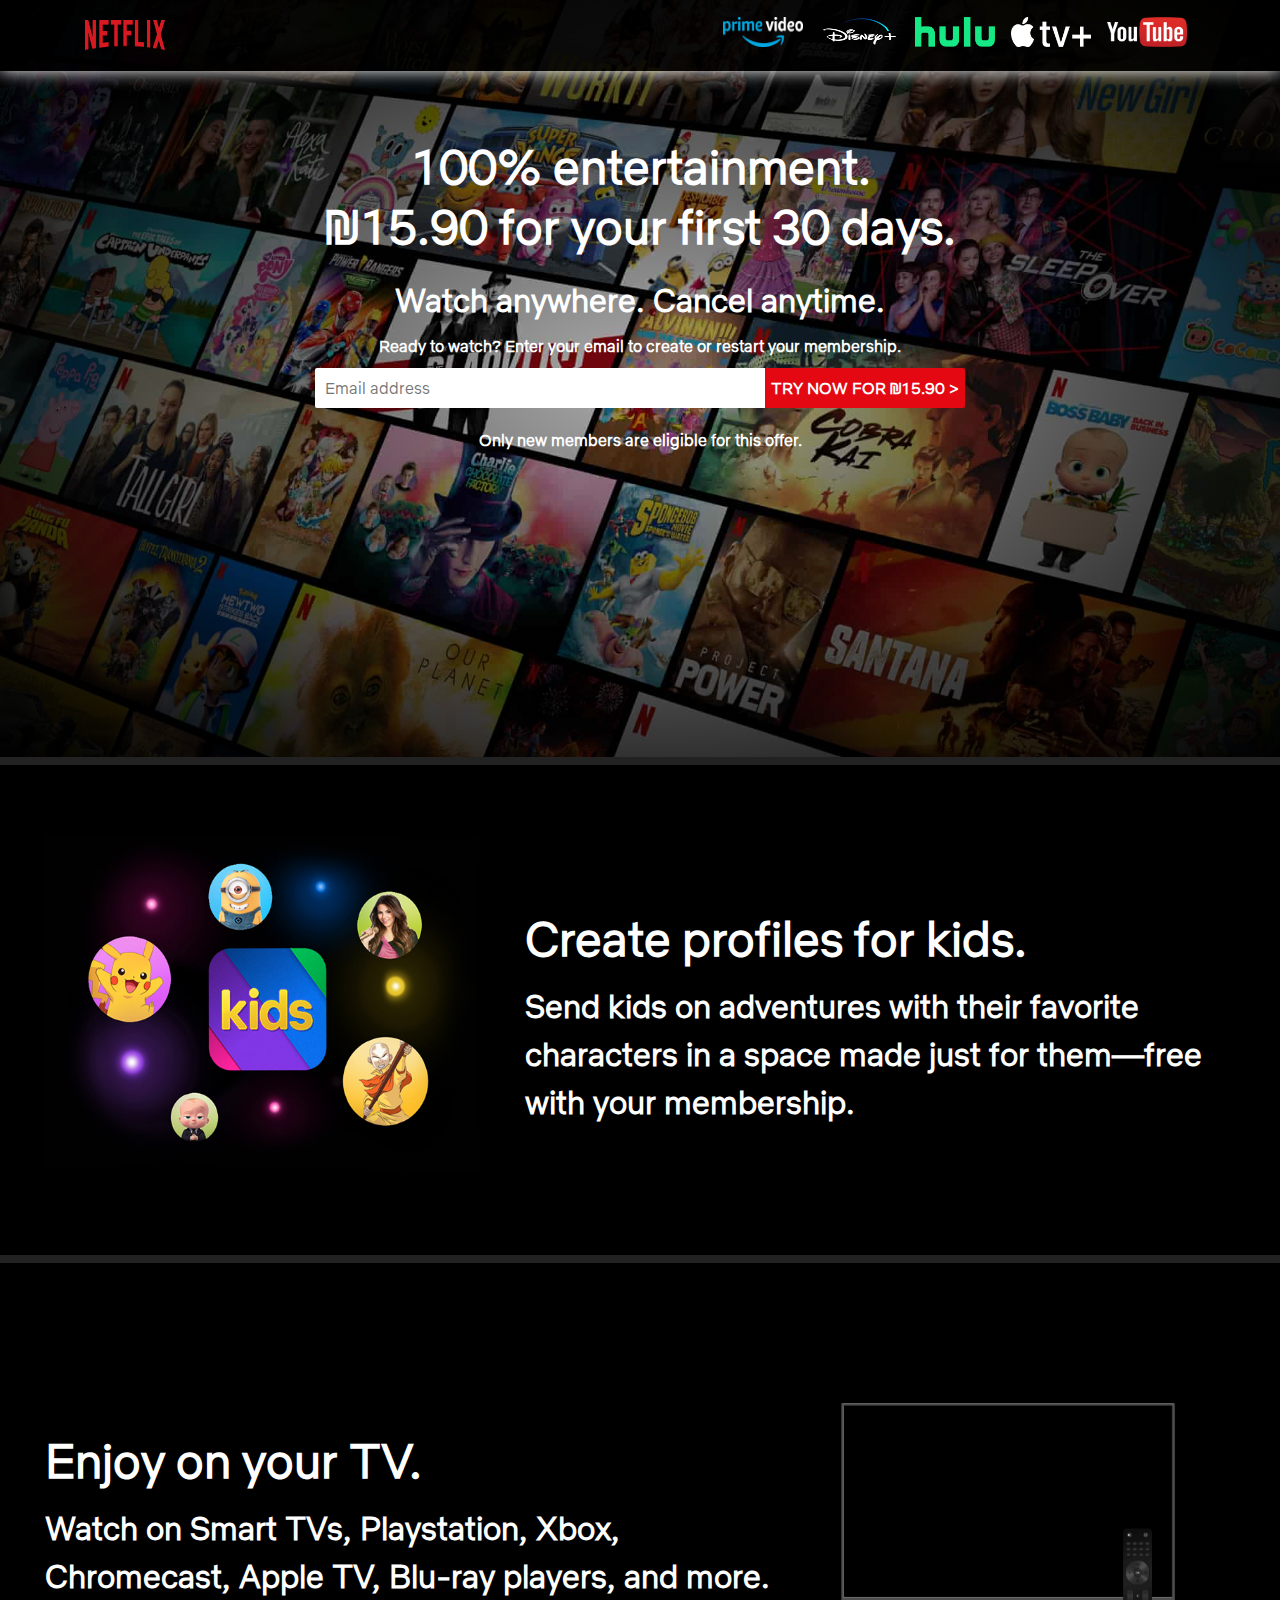
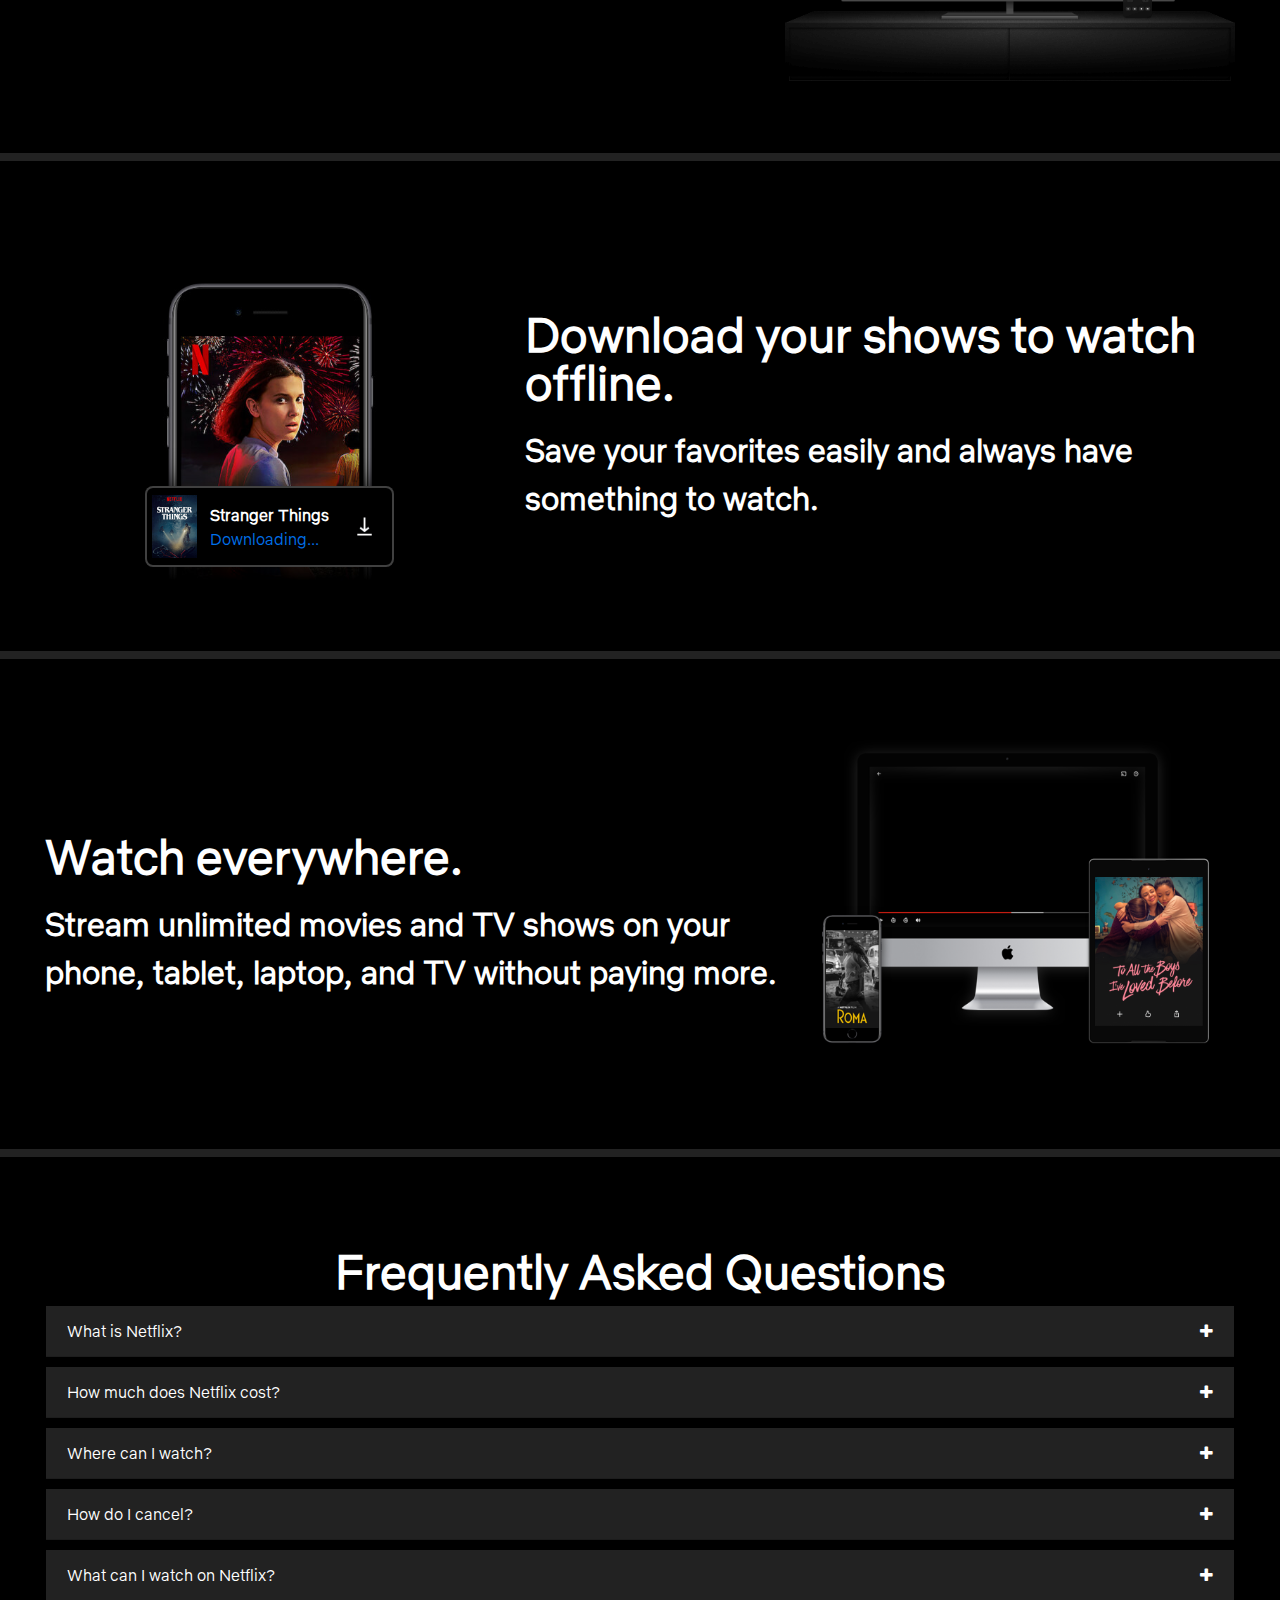
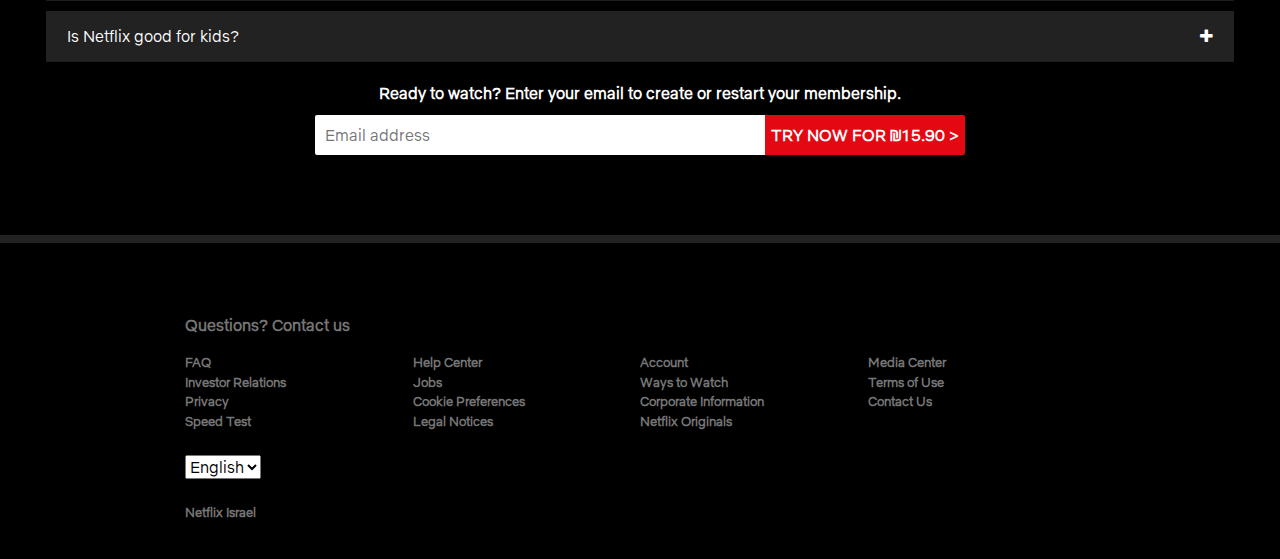
<file: index.html>
<!DOCTYPE html>
<html lang="en">

<head>
    <meta charset="UTF-8">
    <meta name="viewport" content="width=device-width, initial-scale=1.0">
    <link rel="stylesheet" href="./css/bootstrap/bootstrap.min.css">
    <link rel="stylesheet" href="https://cdnjs.cloudflare.com/ajax/libs/font-awesome/4.7.0/css/font-awesome.min.css">
    <link rel="stylesheet" href="./css/styles.css">
    <title>FakeFlix</title>
</head>

<body>
    <div class="page wrapper">
        <img class="landing-img" src="./img/IL-en-20200831-popsignuptwoweeks-perspective_alpha_website_small.jpg"
            alt="" />
        <nav id="main-nav" class="navbar navbar-cust navbar-expand-md navbar-dark fixed-top" role="navigation"
            aria-label="primary">
            <div class="container">
                <h1 class="d-inline align-middle">
                    <a class="navbar-brand" href="./index.html">
                        <img src="./img/1200px-Netflix_2015_logo.svg.png" width="80" height="30"
                            class="d-inline-block align-top" alt="" loading="lazy">
                    </a>
                </h1>
                <button class="navbar-toggler" data-toggle="collapse" data-target="#navbarCollapse">
                    <span class="navbar-toggler-icon"></span>
                </button>
                <div id="navbarCollapse" class="collapse navbar-collapse navbar-collapse-cust">
                    <ul class="navbar-nav ml-auto">
                        <li class="nav-item">
                            <a href="https://www.primevideo.com/region/eu" class="nav-link" target="blank"
                                title="amazon">
                                <img src="./img/800px-Amazon_Prime_Video_logo.svg.png" width="80" height="30">
                            </a>
                        </li>
                        <li class="nav-item">
                            <a href="https://preview.disneyplus.com/il" class="nav-link" target="blank" title="disney">
                                <img src="./img/1024px-Disney+_logo.svg.png" width="80" height="30">
                            </a>
                        </li>
                        <li class="nav-item">
                            <a href="https://www.hulu.com/welcome?orig_referrer=https%3A%2F%2Fwww.google.com%2F"
                                class="nav-link" target="blank" title="hulu">
                                <img src="./img/1200px-Hulu_Logo.svg.png" width="80" height="30">
                            </a>
                        </li>
                        <li class="nav-item">
                            <a href="https://www.apple.com/il/apple-tv-plus/" class="nav-link" target="blank"
                                title="appletv">
                                <img src="./img/apple-tv-plus.png" width="80" height="30">
                            </a>
                        </li>
                        <li class="nav-item">
                            <a href="https://www.youtube.com/" class="nav-link" target="blank" title="youtube">
                                <img src="./img/242-2420000_youtube-logo-full.png" width="80" height="30">
                            </a>
                        </li>
                    </ul>
                </div>
            </div>
        </nav>
        <div class="stripe landing flex column v-centered">
            <div class="heading-cust banner">100% entertainment.</div>
            <div class="heading-cust2">₪15.90 for your first 30 days.</div>
            <div class="subheading">
                Watch anywhere. Cancel anytime.
            </div>
            <div class="txt">
                Ready to watch? Enter your email to create or restart your membership.
            </div>
            <div class="form flex">
                <input class="email" type="email" placeholder="Email address">
                <div class="button try flex v-centered h-centered">
                    <div class="btn-txt">TRY NOW FOR ₪15.90 ></div>
                </div>
            </div>
            <div class="txt disclaimer">
                Only new members are eligible for this offer.
            </div>
        </div>
        <div class="stripe kids flex v-centered">
            <div class="image">
                <img class="frame" src="./img/kids.jpg">
            </div>
            <div class="txt flex column">
                <div class="heading-cust">Create profiles for kids.</div>
                <div class="subheading">Send kids on adventures with their favorite characters in a space made just for
                    them—free with your membership.</div>
            </div>
        </div>
    </div>
    <div class="stripe enjoy flex rev v-centered">
        <div class="image">
            <img class="frame" class="frame" src="./img/tv.png">
            <video class="animation" autoplay="" playsinline="" muted="" loop="">
                <source src="https://assets.nflxext.com/ffe/siteui/acquisition/ourStory/fuji/desktop/video-tv-0819.m4v"
                    type="video/mp4"></video>
        </div>
        <div class="txt flex column">
            <div class="heading-cust">Enjoy on your TV.</div>
            <div class="subheading">Watch on Smart TVs, Playstation, Xbox, Chromecast, Apple TV, Blu-ray players, and
                more.</div>
        </div>
    </div>
    <div class="stripe download flex v-centered">
        <div class="image">
            <img class="frame" src="./img/mobile-0819.jpg">
            <div class="modal-cust flex spread">
                <img class="modal-img" src="./img/boxshot.png">
                <div class="modal-txt">
                    <div class="modal-txt-heading">Stranger Things</div>
                    <div class="modal-txt-subheading">Downloading...</div>
                </div>
                <img class="modal-progress" src="./img/download-icon.gif">
            </div>
        </div>
        <div class="txt flex column">
            <div class="heading-cust">Download your shows to watch offline.</div>
            <div class="subheading">Save your favorites easily and always have something to watch.</div>
        </div>
    </div>
    <div class="stripe everywhere flex rev v-centered">
        <div class="image">
            <img class="frame" src="./img/everywhere.png">
            <video class="animation" autoplay="" playsinline="" muted="" loop="">
                <source src="https://assets.nflxext.com/ffe/siteui/acquisition/ourStory/fuji/desktop/video-devices.m4v"
                    type="video/mp4"></video>

        </div>
        <div class="txt flex column">
            <div class="heading-cust">Watch everywhere.</div>
            <div class="subheading">Stream unlimited movies and TV shows on your phone, tablet, laptop, and TV without
                paying more.</div>
        </div>
    </div>
    <div class="stripe faq">
        <div class="txt flex column v-centered">
            <div class="heading-cust">Frequently Asked Questions</div>
            <div class="faq-list">
                <div id="accordion">
                    <div class="card card-cust">
                        <div class="card-header card-header-cust" id="headingOne">
                            <h5 class="mb-0">
                                <button class="btn btn-cust btn-link btn-link-cust flex spread v-centered collapsed"
                                    data-toggle="collapse" data-target="#collapseOne" aria-expanded="true"
                                    aria-controls="collapseOne">
                                    What is Netflix?
                                    <i class="fa" aria-hidden="true"></i>
                                </button>
                            </h5>
                        </div>

                        <div id="collapseOne" class="collapse" aria-labelledby="headingOne" data-parent="#accordion">
                            <div class="card-body card-body-cust">
                                Netflix is a streaming service that offers a wide variety of award-winning TV shows,
                                movies,
                                anime,
                                documentaries, and more on thousands of internet-connected devices.
                                <br>
                                <br>
                                You can watch as much as you want, whenever you want without a single commercial – all
                                for
                                one low
                                monthly price. There's always something new to discover and new TV shows and movies are
                                added every
                                week!
                            </div>
                        </div>
                    </div>
                    <div class="card card-cust">
                        <div class="card-header card-header-cust" id="headingTwo">
                            <h5 class="mb-0">
                                <button class="btn btn-cust btn-link btn-link-cust flex spread v-centered collapsed"
                                    data-toggle="collapse" data-target="#collapseTwo" aria-expanded="false"
                                    aria-controls="collapseTwo">
                                    How much does Netflix cost?
                                    <i class="fa" aria-hidden="true"></i>
                                </button>
                            </h5>
                        </div>
                        <div id="collapseTwo" class="collapse" aria-labelledby="headingTwo" data-parent="#accordion">
                            <div class="card-body card-body-cust">
                                Watch Netflix on your smartphone, tablet, Smart TV, laptop, or streaming device, all for
                                one
                                fixed
                                monthly fee. Plans range from ₪32.90 to ₪60.90 a month. No extra costs, no contracts.
                            </div>
                        </div>
                    </div>
                    <div class="card card-cust">
                        <div class="card-header card-header-cust" id="headingThree">
                            <h5 class="mb-0">
                                <button class="btn btn-cust btn-link btn-link-cust flex spread v-centered collapsed"
                                    data-toggle="collapse" data-target="#collapseThree" aria-expanded="false"
                                    aria-controls="collapseThree">
                                    Where can I watch?
                                    <i class="fa" aria-hidden="true"></i>
                                </button>
                            </h5>
                        </div>
                        <div id="collapseThree" class="collapse" aria-labelledby="headingThree"
                            data-parent="#accordion">
                            <div class="card-body card-body-cust">
                                Watch anywhere, anytime, on an unlimited number of devices. Sign in with your Netflix
                                account to
                                watch instantly on the web at netflix.com from your personal computer or on any
                                internet-connected
                                device that offers the Netflix app, including smart TVs, smartphones, tablets, streaming
                                media
                                players and game consoles.
                                <br>
                                <br>
                                You can also download your favorite shows with the iOS, Android, or Windows 10 app. Use
                                downloads to
                                watch while you're on the go and without an internet connection. Take Netflix with you
                                anywhere.
                            </div>
                        </div>
                    </div>
                    <div class="card card-cust">
                        <div class="card-header card-header-cust" id="headingFour">
                            <h5 class="mb-0">
                                <button class="btn btn-cust btn-link btn-link-cust flex spread v-centered collapsed"
                                    data-toggle="collapse" data-target="#collapseFour" aria-expanded="false"
                                    aria-controls="collapseFour">
                                    How do I cancel?
                                    <i class="fa" aria-hidden="true"></i>
                                </button>
                            </h5>
                        </div>
                        <div id="collapseFour" class="collapse" aria-labelledby="headingFour" data-parent="#accordion">
                            <div class="card-body card-body-cust">
                                Netflix is flexible. There are no pesky contracts and no commitments. You can easily
                                cancel your account online in two clicks. There are no cancellation fees – start or stop
                                your account anytime.
                            </div>
                        </div>
                    </div>
                    <div class="card card-cust">
                        <div class="card-header card-header-cust" id="headingFive">
                            <h5 class="mb-0">
                                <button class="btn btn-cust btn-link btn-link-cust flex spread v-centered collapsed"
                                    data-toggle="collapse" data-target="#collapseFive" aria-expanded="false"
                                    aria-controls="collapseFive">
                                    What can I watch on Netflix?
                                    <i class="fa" aria-hidden="true"></i>
                                </button>
                            </h5>
                        </div>
                        <div id="collapseFive" class="collapse" aria-labelledby="headingFive" data-parent="#accordion">
                            <div class="card-body card-body-cust">
                                Netflix has an extensive library of feature films, documentaries, TV shows, anime,
                                award-winning Netflix originals, and more. Watch as much as you want, anytime you want.
                            </div>
                        </div>
                    </div>
                    <div class="card card-cust">
                        <div class="card-header card-header-cust" id="headingSix">
                            <h5 class="mb-0">
                                <button class="btn btn-cust btn-link btn-link-cust flex spread v-centered collapsed"
                                    data-toggle="collapse" data-target="#collapseSix" aria-expanded="false"
                                    aria-controls="collapseSix">
                                    Is Netflix good for kids?
                                    <i class="fa" aria-hidden="true"></i>
                                </button>
                            </h5>
                        </div>
                        <div id="collapseSix" class="collapse" aria-labelledby="headingSix" data-parent="#accordion">
                            <div class="card-body card-body-cust">
                                The Netflix Kids experience is included in your membership to give parents control while
                                kids enjoy family-friendly TV shows and movies in their own space.
                                <br>
                                <br>
                                Kids profiles come with PIN-protected parental controls that let you restrict the
                                maturity rating of content kids can watch and block specific titles you don’t want kids
                                to see.
                            </div>
                        </div>
                    </div>
                </div>
            </div>
            <div class="txt">
                Ready to watch? Enter your email to create or restart your membership.
            </div>
            <div class="form flex">
                <input class="email" type="email" placeholder="Email address">
                <div class="button try flex v-centered h-centered">
                    <div class="btn-txt">TRY NOW FOR ₪15.90 ></div>
                </div>
            </div>
        </div>
    </div>

    <footer>
        <div class="our-story-card card-contents footer-card our-story-card-no-border">
            <div class="site-footer-wrapper h-centered dark">
                <div class="footer-divider"></div>
                <div class="site-footer flex column start">
                    <p class="footer-top">
                        <a class="footer-top-a" href="https://help.netflix.com/contactus">Questions? Contact us</a>
                    </p>
                    <ul class="footer-links flex wrap structural">
                        <li class="footer-link-item">
                            <a class="footer-link" href="https://help.netflix.com/support/412">
                                <span>FAQ</span>
                            </a>
                        </li>
                        <li class="footer-link-item">
                            <a class="footer-link" href="https://help.netflix.com">
                                <span>Help Center</span>
                            </a>
                        </li>
                        <li class="footer-link-item">
                            <a class="footer-link" href="/youraccount">
                                <span>Account</span>
                            </a>
                        </li>
                        <li class="footer-link-item">
                            <a class="footer-link" href="https://media.netflix.com/">
                                <span>Media Center</span>
                            </a>
                        </li>
                        <li class="footer-link-item">
                            <a class="footer-link" href="http://ir.netflix.com/">
                                <span>Investor Relations</span>
                            </a>
                        </li>
                        <li class="footer-link-item">
                            <a class="footer-link" href="https://jobs.netflix.com/jobs">
                                <span>Jobs</span>
                            </a>
                        </li>
                        <li class="footer-link-item">
                            <a class="footer-link" href="/watch">
                                <span>Ways to Watch</span>
                            </a>
                        </li>
                        <li class="footer-link-item">
                            <a class="footer-link" href="https://help.netflix.com/legal/termsofuse">
                                <span>Terms of Use</span>
                            </a>
                        </li>
                        <li class="footer-link-item">
                            <a class="footer-link" href="https://help.netflix.com/legal/privacy">
                                <span>Privacy</span>
                            </a>
                        </li>
                        <li class="footer-link-item">
                            <a class="footer-link" href="https://help.netflix.com/legal/privacy#cookies">
                                <span>Cookie Preferences</span>
                            </a>
                        </li>
                        <li class="footer-link-item">
                            <a class="footer-link" href="https://help.netflix.com/en/node/2101">
                                <span>Corporate Information</span>
                            </a>
                        </li>
                        <li class="footer-link-item">
                            <a class="footer-link" href="https://help.netflix.com/contactus">
                                <span>Contact Us</span>
                            </a>
                        </li>
                        <li class="footer-link-item">
                            <a class="footer-link" href="https://fast.com">
                                <span>Speed Test</span>
                            </a>
                        </li>
                        <li class="footer-link-item">
                            <a class="footer-link" href="https://help.netflix.com/legal/notices">
                                <span>Legal Notices</span>
                            </a>
                        </li>
                        <li class="footer-link-item originals-link">
                            <a class="footer-link" href="https://www.netflix.com/il-en/browse/genre/839338"">
                                <span>Netflix Originals</span>
                            </a>
                        </li>
                    </ul>
                    <div class=" lang-selection-container" id="lang-switcher">
                                <div class="ui-select-wrapper">
                                    <label class="ui-label no-display" for="undefined-select">
                                        <span class="ui-label-text">
                                            <!-- <span class=removeme>CLICK AREA FOR THE BELOW</span> -->
                                        </span>
                                    </label>
                                    <div class="select-arrow medium prefix globe">
                                        <select class="ui-select medium" id="undefined-select" tabindex="0">
                                            <option value="he" data-language="he" data-country="IL">
                                                עברית
                                            </option>
                                            <option value="en" data-language="en" data-country="IL" selected="">
                                                English
                                            </option>
                                        </select>
                                    </div>
                                </div>
                </div>
                <p class="footer-country">Netflix Israel</p>
            </div>
        </div>
        <div class="center-pixel" style="position:absolute"></div>
        </div>
    </footer>
    
    <script src="https://code.jquery.com/jquery-3.5.1.slim.min.js"
        integrity="sha384-DfXdz2htPH0lsSSs5nCTpuj/zy4C+OGpamoFVy38MVBnE+IbbVYUew+OrCXaRkfj"
        crossorigin="anonymous"></script>
    <script src="https://cdn.jsdelivr.net/npm/popper.js@1.16.1/dist/umd/popper.min.js"
        integrity="sha384-9/reFTGAW83EW2RDu2S0VKaIzap3H66lZH81PoYlFhbGU+6BZp6G7niu735Sk7lN"
        crossorigin="anonymous"></script>
    <script src="./js/bootstrap.min.js"></script>
    <script src="./js/hidenavbar.js"></script>
    <script src="./js/navigate.js"></script>
</body>


</html>
</file>
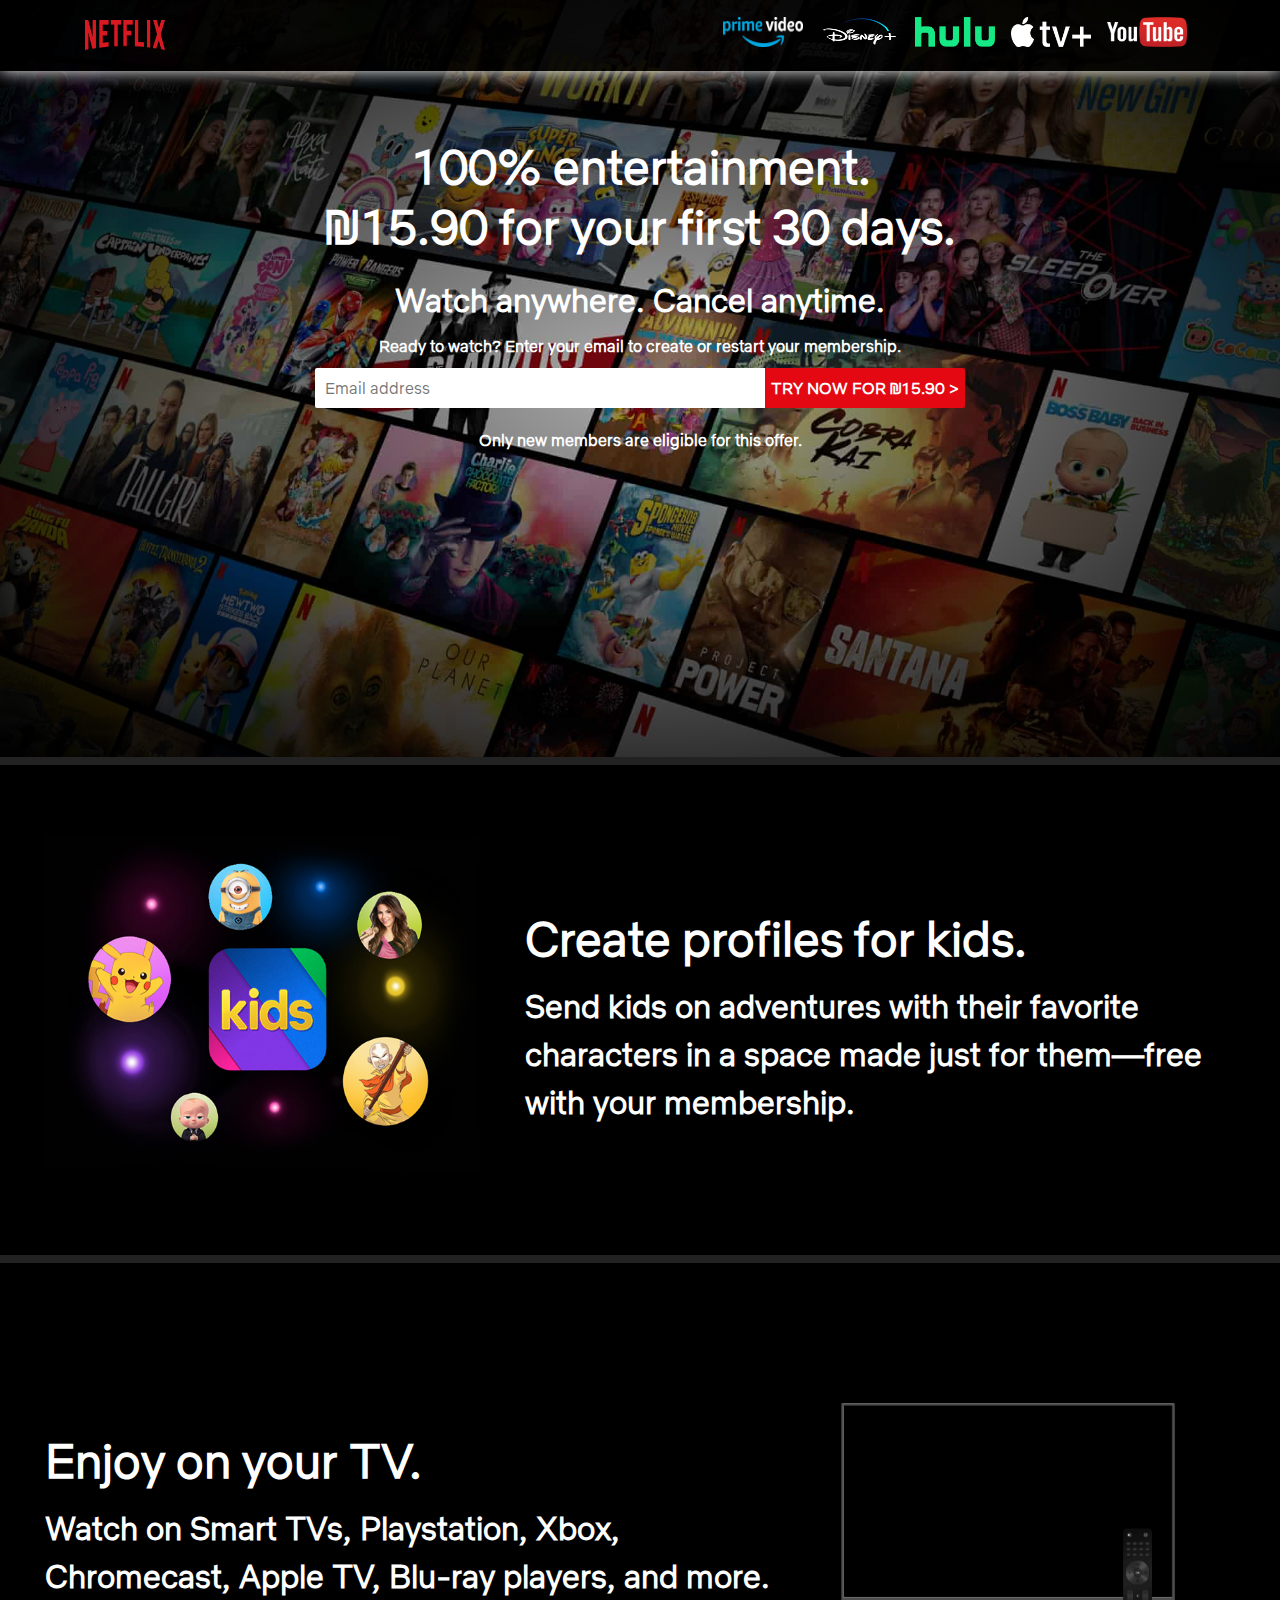
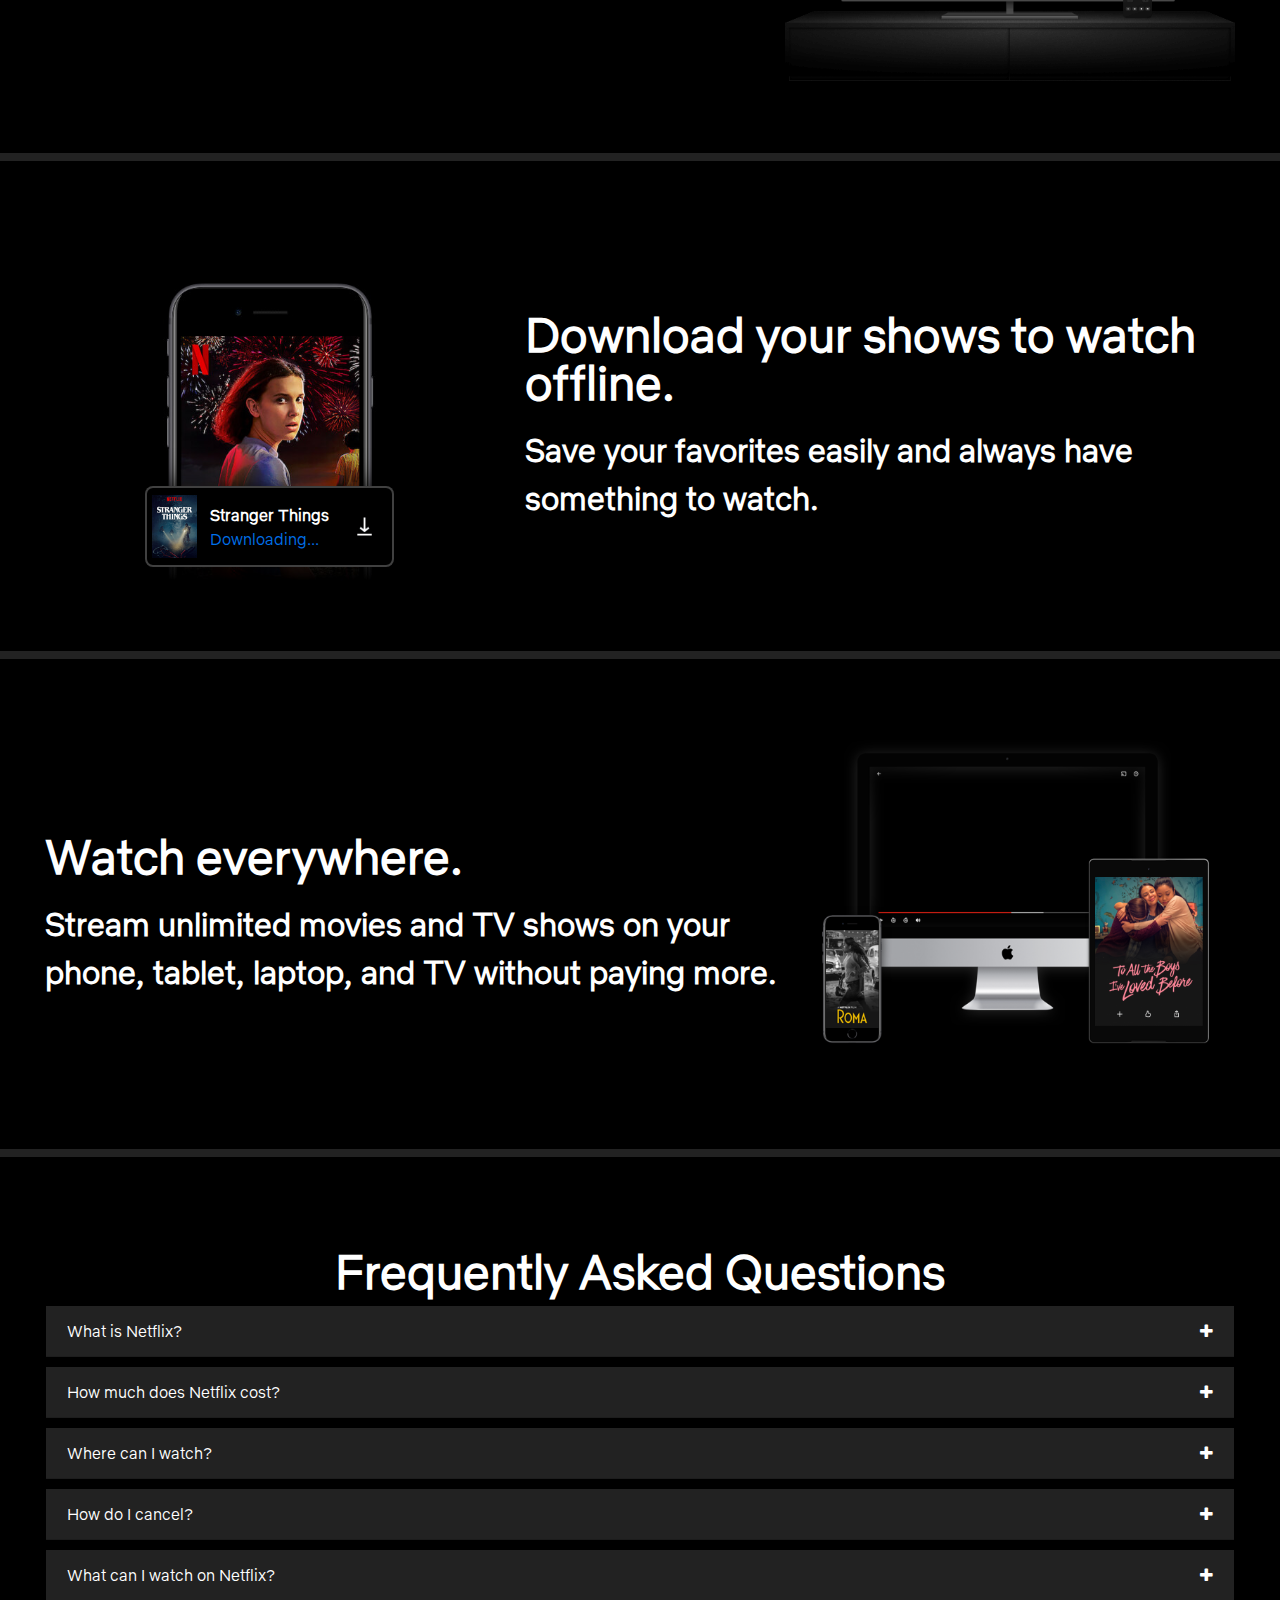
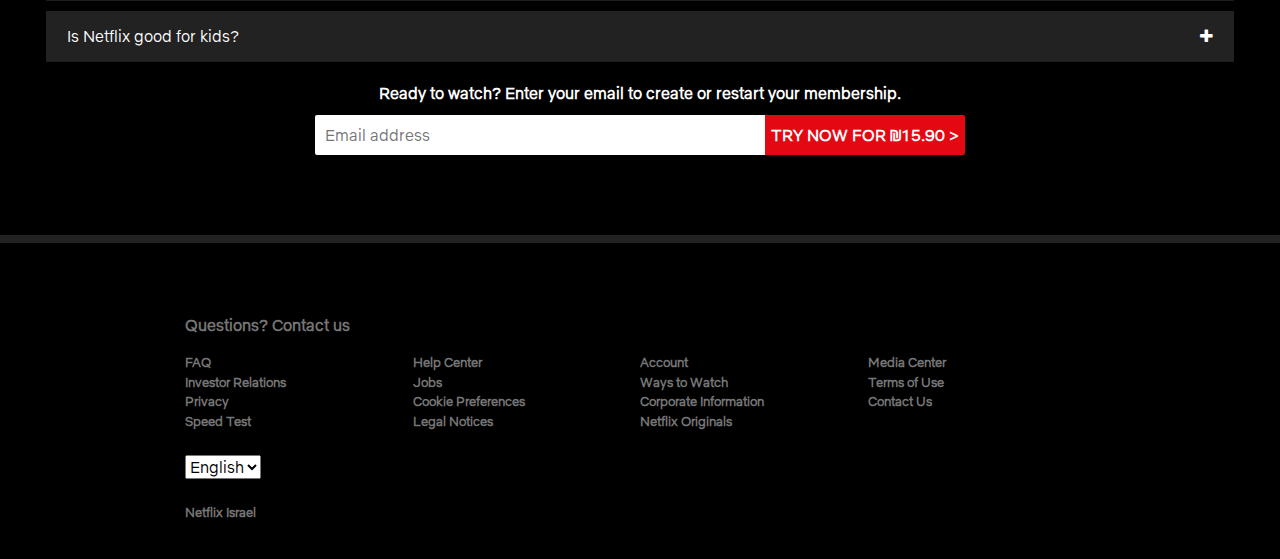
<file: index-en.html>
<!DOCTYPE html>
<html lang="en">

<head>
    <meta charset="UTF-8">
    <meta name="viewport" content="width=device-width, initial-scale=1.0">
    <link rel="stylesheet" href="./css/bootstrap/bootstrap.min.css">
    <link rel="stylesheet" href="https://cdnjs.cloudflare.com/ajax/libs/font-awesome/4.7.0/css/font-awesome.min.css">
    <link rel="stylesheet" href="./css/styles.css">
    <title>FakeFlix</title>
</head>

<body>
    <div class="page wrapper">
        <img class="landing-img" src="./img/IL-en-20200831-popsignuptwoweeks-perspective_alpha_website_small.jpg"
            alt="" />
        <nav id="main-nav" class="navbar navbar-cust navbar-expand-md navbar-dark fixed-top" role="navigation"
            aria-label="primary">
            <div class="container">
                <h1 class="d-inline align-middle">
                    <a class="navbar-brand" href="./index.html">
                        <img src="./img/1200px-Netflix_2015_logo.svg.png" width="80" height="30"
                            class="d-inline-block align-top" alt="" loading="lazy">
                    </a>
                </h1>
                <button class="navbar-toggler" data-toggle="collapse" data-target="#navbarCollapse">
                    <span class="navbar-toggler-icon"></span>
                </button>
                <div id="navbarCollapse" class="collapse navbar-collapse navbar-collapse-cust">
                    <ul class="navbar-nav ml-auto">
                        <li class="nav-item">
                            <a href="https://www.primevideo.com/region/eu" class="nav-link" target="blank"
                                title="amazon">
                                <img src="./img/800px-Amazon_Prime_Video_logo.svg.png" width="80" height="30">
                            </a>
                        </li>
                        <li class="nav-item">
                            <a href="https://preview.disneyplus.com/il" class="nav-link" target="blank" title="disney">
                                <img src="./img/1024px-Disney+_logo.svg.png" width="80" height="30">
                            </a>
                        </li>
                        <li class="nav-item">
                            <a href="https://www.hulu.com/welcome?orig_referrer=https%3A%2F%2Fwww.google.com%2F"
                                class="nav-link" target="blank" title="hulu">
                                <img src="./img/1200px-Hulu_Logo.svg.png" width="80" height="30">
                            </a>
                        </li>
                        <li class="nav-item">
                            <a href="https://www.apple.com/il/apple-tv-plus/" class="nav-link" target="blank"
                                title="appletv">
                                <img src="./img/apple-tv-plus.png" width="80" height="30">
                            </a>
                        </li>
                        <li class="nav-item">
                            <a href="https://www.youtube.com/" class="nav-link" target="blank" title="youtube">
                                <img src="./img/242-2420000_youtube-logo-full.png" width="80" height="30">
                            </a>
                        </li>
                    </ul>
                </div>
            </div>
        </nav>
        <div class="stripe landing flex column v-centered">
            <div class="heading-cust banner">100% entertainment.</div>
            <div class="heading-cust2">₪15.90 for your first 30 days.</div>
            <div class="subheading">
                Watch anywhere. Cancel anytime.
            </div>
            <div class="txt">
                Ready to watch? Enter your email to create or restart your membership.
            </div>
            <div class="form flex">
                <input class="email" type="email" placeholder="Email address">
                <div class="button try flex v-centered h-centered">
                    <div class="btn-txt">TRY NOW FOR ₪15.90 ></div>
                </div>
            </div>
            <div class="txt disclaimer">
                Only new members are eligible for this offer.
            </div>
        </div>
        <div class="stripe kids flex v-centered">
            <div class="image">
                <img class="frame" src="./img/kids.jpg">
            </div>
            <div class="txt flex column">
                <div class="heading-cust">Create profiles for kids.</div>
                <div class="subheading">Send kids on adventures with their favorite characters in a space made just for
                    them—free with your membership.</div>
            </div>
        </div>
    </div>
    <div class="stripe enjoy flex rev v-centered">
        <div class="image">
            <img class="frame" class="frame" src="./img/tv.png">
            <video class="animation" autoplay="" playsinline="" muted="" loop="">
                <source src="https://assets.nflxext.com/ffe/siteui/acquisition/ourStory/fuji/desktop/video-tv-0819.m4v"
                    type="video/mp4"></video>
        </div>
        <div class="txt flex column">
            <div class="heading-cust">Enjoy on your TV.</div>
            <div class="subheading">Watch on Smart TVs, Playstation, Xbox, Chromecast, Apple TV, Blu-ray players, and
                more.</div>
        </div>
    </div>
    <div class="stripe download flex v-centered">
        <div class="image">
            <img class="frame" src="./img/mobile-0819.jpg">
            <div class="modal-cust flex spread">
                <img class="modal-img" src="./img/boxshot.png">
                <div class="modal-txt">
                    <div class="modal-txt-heading">Stranger Things</div>
                    <div class="modal-txt-subheading">Downloading...</div>
                </div>
                <img class="modal-progress" src="./img/download-icon.gif">
            </div>
        </div>
        <div class="txt flex column">
            <div class="heading-cust">Download your shows to watch offline.</div>
            <div class="subheading">Save your favorites easily and always have something to watch.</div>
        </div>
    </div>
    <div class="stripe everywhere flex rev v-centered">
        <div class="image">
            <img class="frame" src="./img/everywhere.png">
            <video class="animation" autoplay="" playsinline="" muted="" loop="">
                <source src="https://assets.nflxext.com/ffe/siteui/acquisition/ourStory/fuji/desktop/video-devices.m4v"
                    type="video/mp4"></video>

        </div>
        <div class="txt flex column">
            <div class="heading-cust">Watch everywhere.</div>
            <div class="subheading">Stream unlimited movies and TV shows on your phone, tablet, laptop, and TV without
                paying more.</div>
        </div>
    </div>
    <div class="stripe faq">
        <div class="txt flex column v-centered">
            <div class="heading-cust">Frequently Asked Questions</div>
            <div class="faq-list">
                <div id="accordion">
                    <div class="card card-cust">
                        <div class="card-header card-header-cust" id="headingOne">
                            <h5 class="mb-0">
                                <button class="btn btn-cust btn-link btn-link-cust flex spread v-centered collapsed"
                                    data-toggle="collapse" data-target="#collapseOne" aria-expanded="true"
                                    aria-controls="collapseOne">
                                    What is Netflix?
                                    <i class="fa" aria-hidden="true"></i>
                                </button>
                            </h5>
                        </div>

                        <div id="collapseOne" class="collapse" aria-labelledby="headingOne" data-parent="#accordion">
                            <div class="card-body card-body-cust">
                                Netflix is a streaming service that offers a wide variety of award-winning TV shows,
                                movies,
                                anime,
                                documentaries, and more on thousands of internet-connected devices.
                                <br>
                                <br>
                                You can watch as much as you want, whenever you want without a single commercial – all
                                for
                                one low
                                monthly price. There's always something new to discover and new TV shows and movies are
                                added every
                                week!
                            </div>
                        </div>
                    </div>
                    <div class="card card-cust">
                        <div class="card-header card-header-cust" id="headingTwo">
                            <h5 class="mb-0">
                                <button class="btn btn-cust btn-link btn-link-cust flex spread v-centered collapsed"
                                    data-toggle="collapse" data-target="#collapseTwo" aria-expanded="false"
                                    aria-controls="collapseTwo">
                                    How much does Netflix cost?
                                    <i class="fa" aria-hidden="true"></i>
                                </button>
                            </h5>
                        </div>
                        <div id="collapseTwo" class="collapse" aria-labelledby="headingTwo" data-parent="#accordion">
                            <div class="card-body card-body-cust">
                                Watch Netflix on your smartphone, tablet, Smart TV, laptop, or streaming device, all for
                                one
                                fixed
                                monthly fee. Plans range from ₪32.90 to ₪60.90 a month. No extra costs, no contracts.
                            </div>
                        </div>
                    </div>
                    <div class="card card-cust">
                        <div class="card-header card-header-cust" id="headingThree">
                            <h5 class="mb-0">
                                <button class="btn btn-cust btn-link btn-link-cust flex spread v-centered collapsed"
                                    data-toggle="collapse" data-target="#collapseThree" aria-expanded="false"
                                    aria-controls="collapseThree">
                                    Where can I watch?
                                    <i class="fa" aria-hidden="true"></i>
                                </button>
                            </h5>
                        </div>
                        <div id="collapseThree" class="collapse" aria-labelledby="headingThree"
                            data-parent="#accordion">
                            <div class="card-body card-body-cust">
                                Watch anywhere, anytime, on an unlimited number of devices. Sign in with your Netflix
                                account to
                                watch instantly on the web at netflix.com from your personal computer or on any
                                internet-connected
                                device that offers the Netflix app, including smart TVs, smartphones, tablets, streaming
                                media
                                players and game consoles.
                                <br>
                                <br>
                                You can also download your favorite shows with the iOS, Android, or Windows 10 app. Use
                                downloads to
                                watch while you're on the go and without an internet connection. Take Netflix with you
                                anywhere.
                            </div>
                        </div>
                    </div>
                    <div class="card card-cust">
                        <div class="card-header card-header-cust" id="headingFour">
                            <h5 class="mb-0">
                                <button class="btn btn-cust btn-link btn-link-cust flex spread v-centered collapsed"
                                    data-toggle="collapse" data-target="#collapseFour" aria-expanded="false"
                                    aria-controls="collapseFour">
                                    How do I cancel?
                                    <i class="fa" aria-hidden="true"></i>
                                </button>
                            </h5>
                        </div>
                        <div id="collapseFour" class="collapse" aria-labelledby="headingFour" data-parent="#accordion">
                            <div class="card-body card-body-cust">
                                Netflix is flexible. There are no pesky contracts and no commitments. You can easily
                                cancel your account online in two clicks. There are no cancellation fees – start or stop
                                your account anytime.
                            </div>
                        </div>
                    </div>
                    <div class="card card-cust">
                        <div class="card-header card-header-cust" id="headingFive">
                            <h5 class="mb-0">
                                <button class="btn btn-cust btn-link btn-link-cust flex spread v-centered collapsed"
                                    data-toggle="collapse" data-target="#collapseFive" aria-expanded="false"
                                    aria-controls="collapseFive">
                                    What can I watch on Netflix?
                                    <i class="fa" aria-hidden="true"></i>
                                </button>
                            </h5>
                        </div>
                        <div id="collapseFive" class="collapse" aria-labelledby="headingFive" data-parent="#accordion">
                            <div class="card-body card-body-cust">
                                Netflix has an extensive library of feature films, documentaries, TV shows, anime,
                                award-winning Netflix originals, and more. Watch as much as you want, anytime you want.
                            </div>
                        </div>
                    </div>
                    <div class="card card-cust">
                        <div class="card-header card-header-cust" id="headingSix">
                            <h5 class="mb-0">
                                <button class="btn btn-cust btn-link btn-link-cust flex spread v-centered collapsed"
                                    data-toggle="collapse" data-target="#collapseSix" aria-expanded="false"
                                    aria-controls="collapseSix">
                                    Is Netflix good for kids?
                                    <i class="fa" aria-hidden="true"></i>
                                </button>
                            </h5>
                        </div>
                        <div id="collapseSix" class="collapse" aria-labelledby="headingSix" data-parent="#accordion">
                            <div class="card-body card-body-cust">
                                The Netflix Kids experience is included in your membership to give parents control while
                                kids enjoy family-friendly TV shows and movies in their own space.
                                <br>
                                <br>
                                Kids profiles come with PIN-protected parental controls that let you restrict the
                                maturity rating of content kids can watch and block specific titles you don’t want kids
                                to see.
                            </div>
                        </div>
                    </div>
                </div>
            </div>
            <div class="txt">
                Ready to watch? Enter your email to create or restart your membership.
            </div>
            <div class="form flex">
                <input class="email" type="email" placeholder="Email address">
                <div class="button try flex v-centered h-centered">
                    <div class="btn-txt">TRY NOW FOR ₪15.90 ></div>
                </div>
            </div>
        </div>
    </div>

    <footer>
        <div class="our-story-card card-contents footer-card our-story-card-no-border">
            <div class="site-footer-wrapper h-centered dark">
                <div class="footer-divider"></div>
                <div class="site-footer flex column start">
                    <p class="footer-top">
                        <a class="footer-top-a" href="https://help.netflix.com/contactus">Questions? Contact us</a>
                    </p>
                    <ul class="footer-links flex wrap structural">
                        <li class="footer-link-item">
                            <a class="footer-link" href="https://help.netflix.com/support/412">
                                <span>FAQ</span>
                            </a>
                        </li>
                        <li class="footer-link-item">
                            <a class="footer-link" href="https://help.netflix.com">
                                <span>Help Center</span>
                            </a>
                        </li>
                        <li class="footer-link-item">
                            <a class="footer-link" href="/youraccount">
                                <span>Account</span>
                            </a>
                        </li>
                        <li class="footer-link-item">
                            <a class="footer-link" href="https://media.netflix.com/">
                                <span>Media Center</span>
                            </a>
                        </li>
                        <li class="footer-link-item">
                            <a class="footer-link" href="http://ir.netflix.com/">
                                <span>Investor Relations</span>
                            </a>
                        </li>
                        <li class="footer-link-item">
                            <a class="footer-link" href="https://jobs.netflix.com/jobs">
                                <span>Jobs</span>
                            </a>
                        </li>
                        <li class="footer-link-item">
                            <a class="footer-link" href="/watch">
                                <span>Ways to Watch</span>
                            </a>
                        </li>
                        <li class="footer-link-item">
                            <a class="footer-link" href="https://help.netflix.com/legal/termsofuse">
                                <span>Terms of Use</span>
                            </a>
                        </li>
                        <li class="footer-link-item">
                            <a class="footer-link" href="https://help.netflix.com/legal/privacy">
                                <span>Privacy</span>
                            </a>
                        </li>
                        <li class="footer-link-item">
                            <a class="footer-link" href="https://help.netflix.com/legal/privacy#cookies">
                                <span>Cookie Preferences</span>
                            </a>
                        </li>
                        <li class="footer-link-item">
                            <a class="footer-link" href="https://help.netflix.com/en/node/2101">
                                <span>Corporate Information</span>
                            </a>
                        </li>
                        <li class="footer-link-item">
                            <a class="footer-link" href="https://help.netflix.com/contactus">
                                <span>Contact Us</span>
                            </a>
                        </li>
                        <li class="footer-link-item">
                            <a class="footer-link" href="https://fast.com">
                                <span>Speed Test</span>
                            </a>
                        </li>
                        <li class="footer-link-item">
                            <a class="footer-link" href="https://help.netflix.com/legal/notices">
                                <span>Legal Notices</span>
                            </a>
                        </li>
                        <li class="footer-link-item originals-link">
                            <a class="footer-link" href="https://www.netflix.com/il-en/browse/genre/839338"">
                                <span>Netflix Originals</span>
                            </a>
                        </li>
                    </ul>
                    <div class=" lang-selection-container" id="lang-switcher">
                                <div class="ui-select-wrapper">
                                    <label class="ui-label no-display" for="undefined-select">
                                        <span class="ui-label-text">
                                            <!-- <span class=removeme>CLICK AREA FOR THE BELOW</span> -->
                                        </span>
                                    </label>
                                    <div class="select-arrow medium prefix globe">
                                        <select class="ui-select medium" id="undefined-select" tabindex="0">
                                            <option value="he" data-language="he" data-country="IL">
                                                עברית
                                            </option>
                                            <option value="en" data-language="en" data-country="IL" selected="">
                                                English
                                            </option>
                                        </select>
                                    </div>
                                </div>
                </div>
                <p class="footer-country">Netflix Israel</p>
            </div>
        </div>
        <div class="center-pixel" style="position:absolute"></div>
        </div>
    </footer>
    
    <script src="https://code.jquery.com/jquery-3.5.1.slim.min.js"
        integrity="sha384-DfXdz2htPH0lsSSs5nCTpuj/zy4C+OGpamoFVy38MVBnE+IbbVYUew+OrCXaRkfj"
        crossorigin="anonymous"></script>
    <script src="https://cdn.jsdelivr.net/npm/popper.js@1.16.1/dist/umd/popper.min.js"
        integrity="sha384-9/reFTGAW83EW2RDu2S0VKaIzap3H66lZH81PoYlFhbGU+6BZp6G7niu735Sk7lN"
        crossorigin="anonymous"></script>
    <script src="./js/bootstrap.min.js"></script>
    <script src="./js/hidenavbar.js"></script>
    <script src="./js/navigate.js"></script>
</body>


</html>
</file>
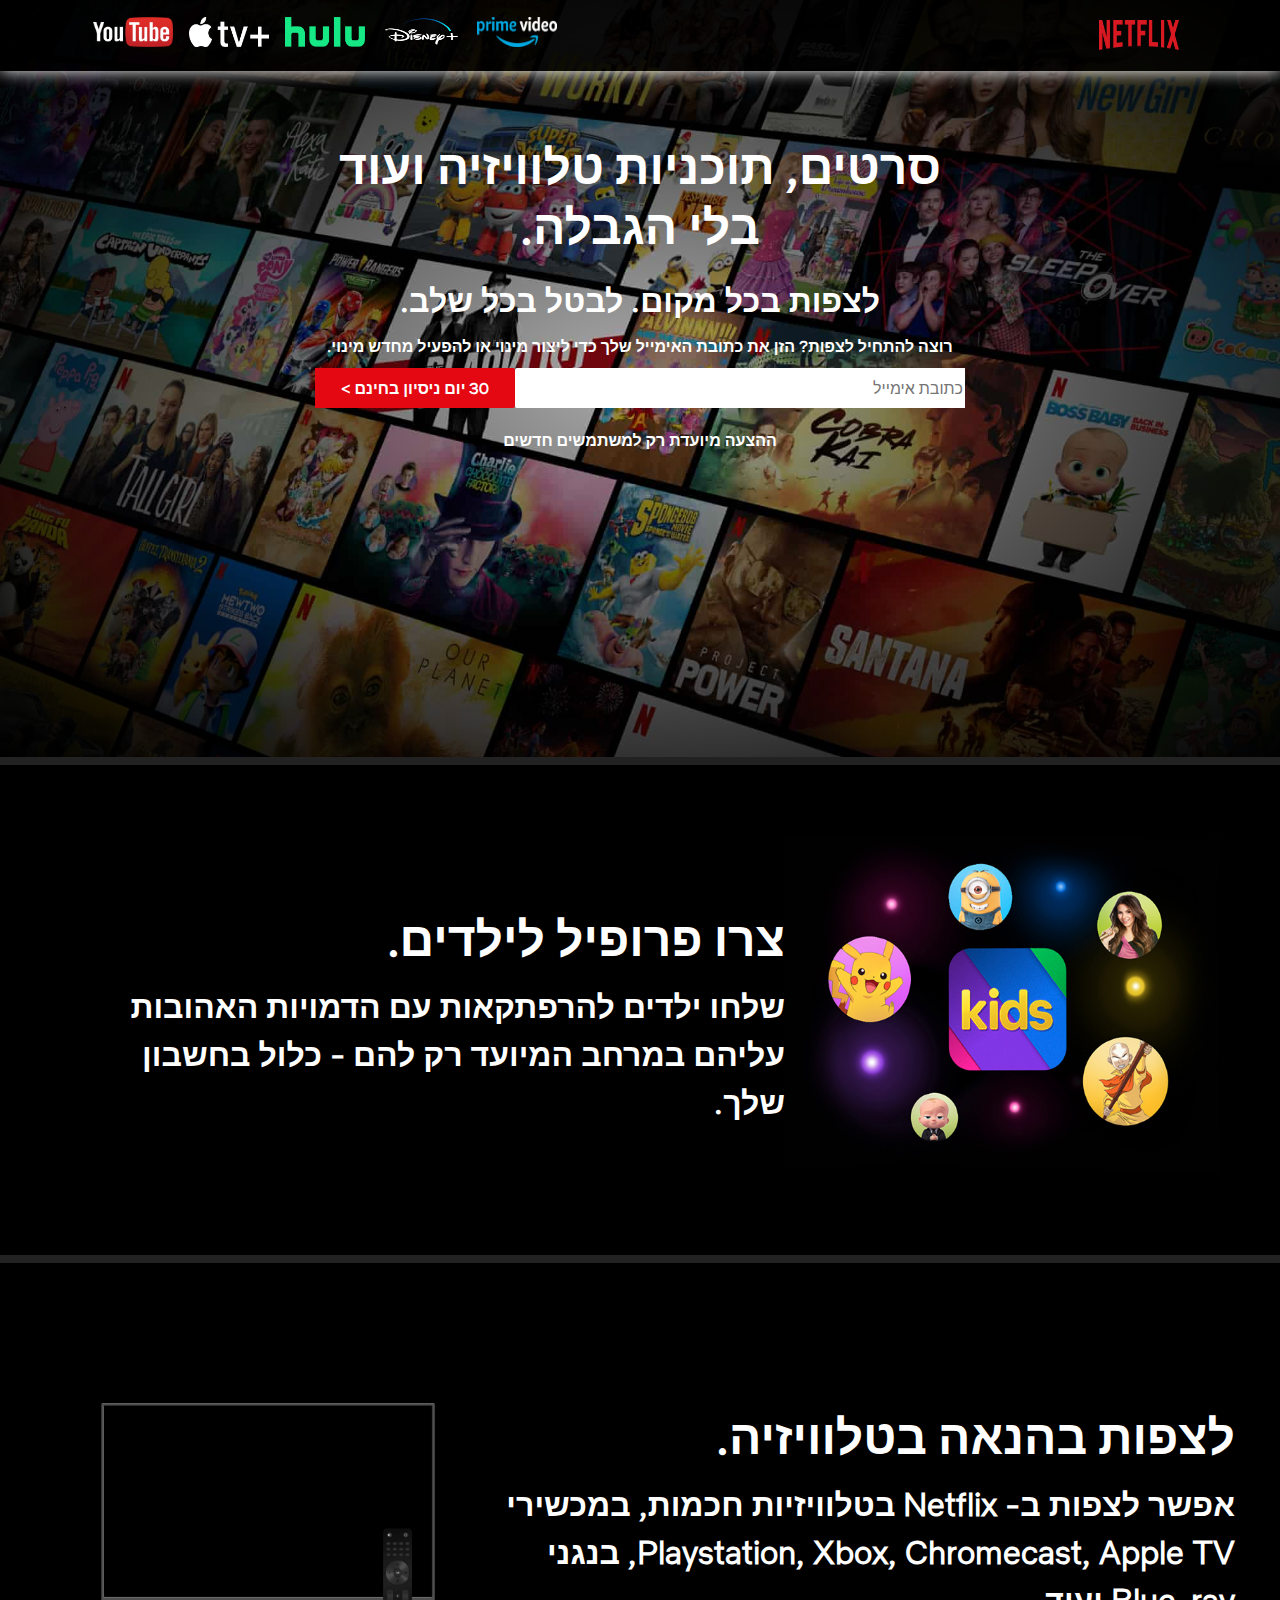
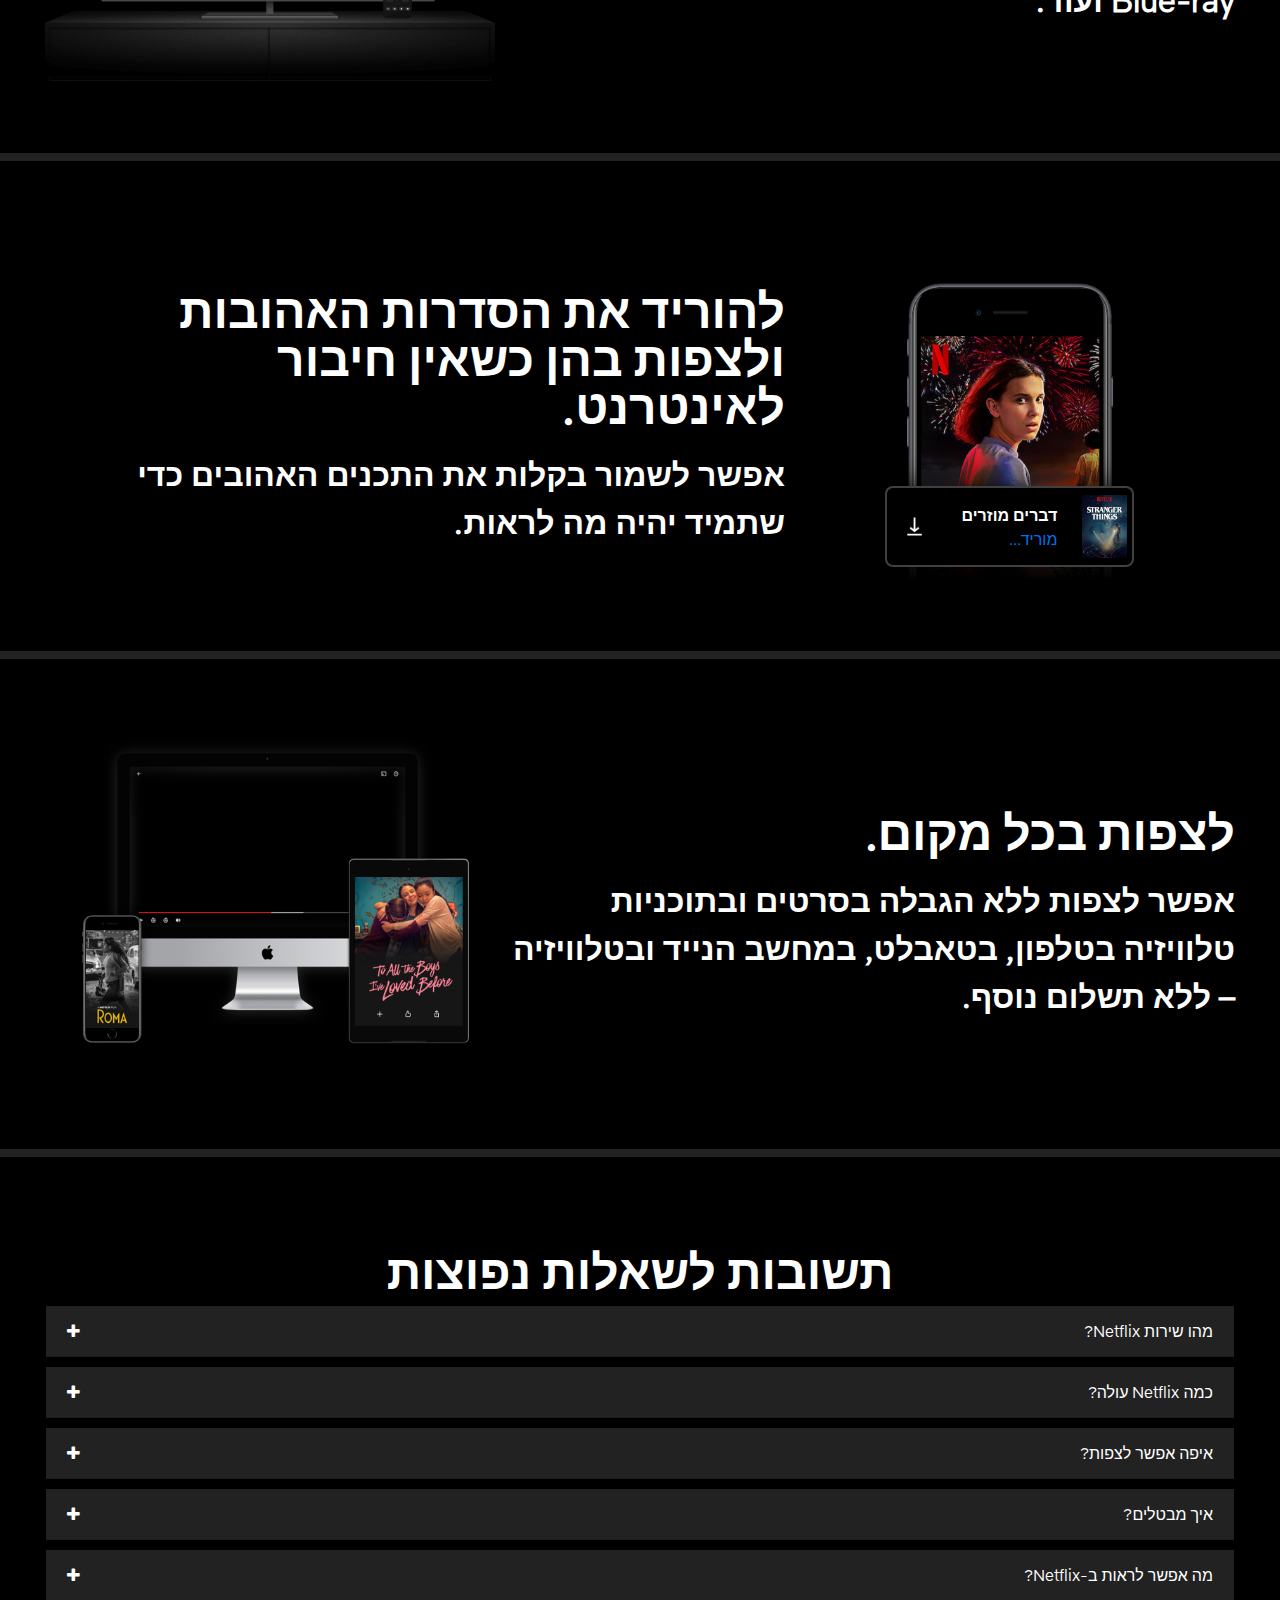
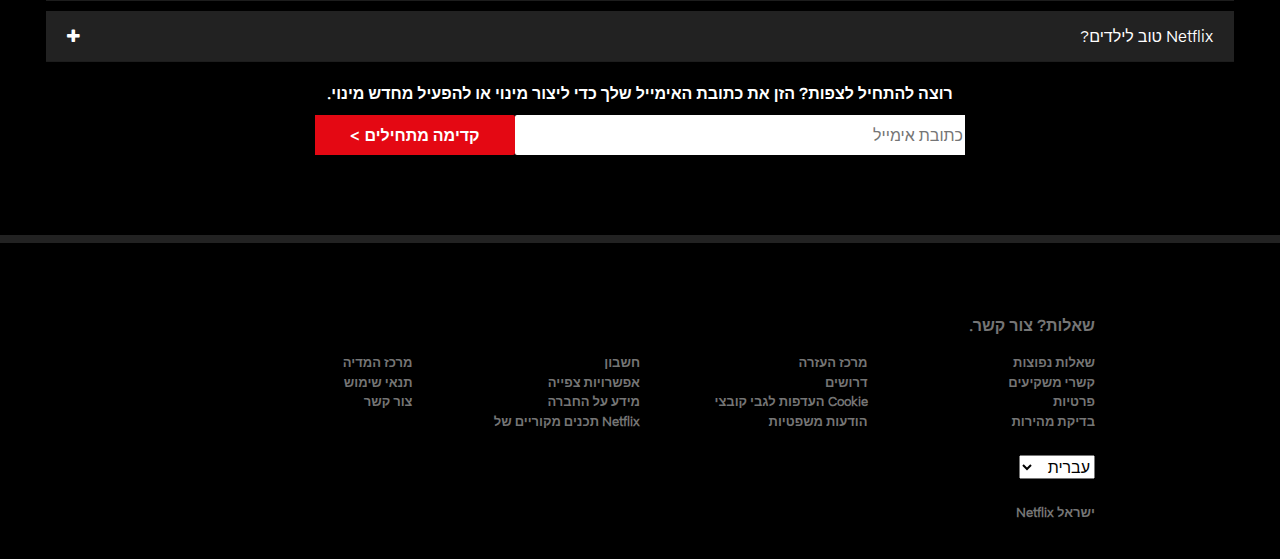
<file: index-he.html>
<!DOCTYPE html>
<html dir="rtl" lang="he">

<head>
    <meta charset="UTF-8">
    <meta name="viewport" content="width=device-width, initial-scale=1.0">
    <link rel="stylesheet" href="./css/bootstrap/bootstrap.min.css">
    <link rel="stylesheet" href="https://cdnjs.cloudflare.com/ajax/libs/font-awesome/4.7.0/css/font-awesome.min.css">
    <link rel="stylesheet" href="./css/styles.css">
    <title>FakeFlix</title>
</head>

<body>
    <div class="page wrapper">
        <img class="landing-img landing-img-heb" src="./img/IL-en-20200831-popsignuptwoweeks-perspective_alpha_website_small.jpg"
            alt="" />
        <nav id="main-nav" class="navbar navbar-cust navbar-expand-md navbar-dark fixed-top" role="navigation"
            aria-label="primary">
            <div class="container">
                <h1 class="d-inline align-middle">
                    <a class="navbar-brand" href="./index.html">
                        <img src="./img/1200px-Netflix_2015_logo.svg.png" width="80" height="30"
                            class="d-inline-block align-top" alt="" loading="lazy">
                    </a>
                </h1>
                <button class="navbar-toggler" data-toggle="collapse" data-target="#navbarCollapse">
                    <span class="navbar-toggler-icon"></span>
                </button>
                <div id="navbarCollapse" class="collapse navbar-collapse navbar-collapse-cust navbar-heb">
                    <ul class="navbar-nav ml-auto">
                        <li class="nav-item">
                            <a href="https://www.primevideo.com/region/eu" class="nav-link" target="blank"
                                title="amazon">
                                <img src="./img/800px-Amazon_Prime_Video_logo.svg.png" width="80" height="30">
                            </a>
                        </li>
                        <li class="nav-item">
                            <a href="https://preview.disneyplus.com/il" class="nav-link" target="blank" title="disney">
                                <img src="./img/1024px-Disney+_logo.svg.png" width="80" height="30">
                            </a>
                        </li>
                        <li class="nav-item">
                            <a href="https://www.hulu.com/welcome?orig_referrer=https%3A%2F%2Fwww.google.com%2F"
                                class="nav-link" target="blank" title="hulu">
                                <img src="./img/1200px-Hulu_Logo.svg.png" width="80" height="30">
                            </a>
                        </li>
                        <li class="nav-item">
                            <a href="https://www.apple.com/il/apple-tv-plus/" class="nav-link" target="blank"
                                title="appletv">
                                <img src="./img/apple-tv-plus.png" width="80" height="30">
                            </a>
                        </li>
                        <li class="nav-item">
                            <a href="https://www.youtube.com/" class="nav-link" target="blank" title="youtube">
                                <img src="./img/242-2420000_youtube-logo-full.png" width="80" height="30">
                            </a>
                        </li>
                    </ul>
                </div>
            </div>
        </nav>
        <div class="stripe landing flex column v-centered">
            <div class="heading-cust banner">סרטים, תוכניות טלוויזיה ועוד</div>
            <div class="heading-cust2">בלי הגבלה.</div>
            <div class="subheading">לצפות בכל מקום. לבטל בכל שלב.</div>
            <div class="txt">רוצה להתחיל לצפות? הזן את כתובת האימייל שלך כדי ליצור מינוי או להפעיל מחדש מינוי.</div>
            <div class="form flex">
                <input class="email" type="email" placeholder="כתובת אימייל">
                <div class="button try flex v-centered h-centered">
                    <div class="btn-txt">30 יום ניסיון בחינם ></div>
                </div>
            </div>
            <div class="txt disclaimer">ההצעה מיועדת רק למשתמשים חדשים</div>
        </div>
        <div class="stripe kids flex v-centered">
            <div class="image">
                <img class="frame" src="./img/kids.jpg">
            </div>
            <div class="txt flex column">
                <div class="heading-cust">צרו פרופיל לילדים.</div>
                <div class="subheading">שלחו ילדים להרפתקאות עם הדמויות האהובות עליהם במרחב המיועד רק להם - כלול בחשבון
                    שלך.</div>
            </div>
        </div>
    </div>
    <div class="stripe enjoy flex rev v-centered">
        <div class="image">
            <img class="frame" class="frame" src="./img/tv.png">
            <video class="animation" autoplay="" playsinline="" muted="" loop="">
                <source src="https://assets.nflxext.com/ffe/siteui/acquisition/ourStory/fuji/desktop/video-tv-0819.m4v"
                    type="video/mp4"></video>
        </div>
        <div class="txt flex column">
            <div class="heading-cust">לצפות בהנאה בטלוויזיה.</div>
            <div class="subheading">אפשר לצפות ב- Netflix בטלוויזיות חכמות, במכשירי Playstation, Xbox, Chromecast, Apple
                TV, בנגני Blue-ray ועוד.</div>
        </div>
    </div>
    <div class="stripe download flex v-centered">
        <div class="image">
            <img class="frame" src="./img/mobile-0819.jpg">
            <div class="modal-cust flex spread">
                <img class="modal-img" src="./img/boxshot.png">
                <div class="modal-txt">
                    <div class="modal-txt-heading">דברים מוזרים</div>
                    <div class="modal-txt-subheading">מוריד...</div>
                </div>
                <img class="modal-progress" src="./img/download-icon.gif">
            </div>
        </div>
        <div class="txt flex column">
            <div class="heading-cust">להוריד את הסדרות האהובות ולצפות בהן כשאין חיבור לאינטרנט.</div>
            <div class="subheading">אפשר לשמור בקלות את התכנים האהובים כדי שתמיד יהיה מה לראות.</div>
        </div>
    </div>
    <div class="stripe everywhere flex rev v-centered">
        <div class="image">
            <img class="frame" src="./img/everywhere.png">
            <video class="animation" autoplay="" playsinline="" muted="" loop="">
                <source src="https://assets.nflxext.com/ffe/siteui/acquisition/ourStory/fuji/desktop/video-devices.m4v"
                    type="video/mp4"></video>

        </div>
        <div class="txt flex column">
            <div class="heading-cust">לצפות בכל מקום.</div>
            <div class="subheading">אפשר לצפות ללא הגבלה בסרטים ובתוכניות טלוויזיה בטלפון, בטאבלט, במחשב הנייד
                ובטלוויזיה – ללא תשלום נוסף.</div>
        </div>
    </div>
    <div class="stripe faq">
        <div class="txt flex column v-centered">
            <div class="heading-cust">תשובות לשאלות נפוצות</div>
            <div class="faq-list">
                <div id="accordion">
                    <div class="card card-cust">
                        <div class="card-header card-header-cust" id="headingOne">
                            <h5 class="mb-0">
                                <button class="btn btn-cust btn-link btn-link-cust flex spread v-centered collapsed"
                                    data-toggle="collapse" data-target="#collapseOne" aria-expanded="true"
                                    aria-controls="collapseOne">
                                    מהו שירות Netflix?
                                    <i class="fa" aria-hidden="true"></i>
                                </button>
                            </h5>
                        </div>

                        <div id="collapseOne" class="collapse" aria-labelledby="headingOne" data-parent="#accordion">
                            <div class="card-body card-body-cust">
                                Netflix הוא שירות סטרימינג המציע מגוון רחב של תכנים זוכי פרסים – תוכניות טלוויזיה,
                                סרטים, אנימה, סרטי תעודה ועוד – באלפי מכשירים עם חיבור לאינטרנט.
                                <br>
                                <br>
                                אפשר לצפות בלי הגבלה, בכל זמן ובלי אף פרסומת אחת – והכול בתעריף חודשי נמוך. ב-Netflix
                                תמיד אפשר למצוא משהו חדש, ואנחנו מוסיפים תוכניות טלוויזיה וסרטים חדשים בכל שבוע!
                            </div>
                        </div>
                    </div>
                    <div class="card card-cust">
                        <div class="card-header card-header-cust" id="headingTwo">
                            <h5 class="mb-0">
                                <button class="btn btn-cust btn-link btn-link-cust flex spread v-centered collapsed"
                                    data-toggle="collapse" data-target="#collapseTwo" aria-expanded="false"
                                    aria-controls="collapseTwo">
                                    כמה Netflix עולה?
                                    <i class="fa" aria-hidden="true"></i>
                                </button>
                            </h5>
                        </div>
                        <div id="collapseTwo" class="collapse" aria-labelledby="headingTwo" data-parent="#accordion">
                            <div class="card-body card-body-cust">
                                אפשר לצפות ב-Netflix בטלפון חכם, בטאבלט, בטלוויזיה חכמה, במחשב נייד או בסטרימר – והכול
                                במחיר חודשי קבוע. מחירי החבילות נעים בין ‏32.90 ₪ ל-‏60.90 ₪ לחודש. אין תשלומים נוספים,
                                אין הסכמי התקשרות.
                            </div>
                        </div>
                    </div>
                    <div class="card card-cust">
                        <div class="card-header card-header-cust" id="headingThree">
                            <h5 class="mb-0">
                                <button class="btn btn-cust btn-link btn-link-cust flex spread v-centered collapsed"
                                    data-toggle="collapse" data-target="#collapseThree" aria-expanded="false"
                                    aria-controls="collapseThree">
                                    איפה אפשר לצפות?
                                    <i class="fa" aria-hidden="true"></i>
                                </button>
                            </h5>
                        </div>
                        <div id="collapseThree" class="collapse" aria-labelledby="headingThree"
                            data-parent="#accordion">
                            <div class="card-body card-body-cust">
                                אפשר לצפות מכל מקום, בכל זמן, באינספור מכשירים. כניסה לחשבון שלך ב-Netflix תאפשר לך
                                לצפות בתכנים שלנו מייד – במחשב האישי דרך אתר האינטרנט netflix.com, או בכל מכשיר המחובר
                                לאינטרנט שתומך באפליקציית Netflix, כולל טלוויזיות חכמות, טלפונים חכמים, טאבלטים,
                                סטרימרים וקונסולות משחקים.
                                <br>
                                <br>
                                אפשר גם להוריד תוכניות אהובות באמצעות האפליקציה למכשירי iOS,‏ Android או Windows 10.
                                ההורדות יאפשרו לך לצפות גם מחוץ לבית, כשאין חיבור לאינטרנט. אפשר לקחת את Netflix לכל
                                מקום.
                            </div>
                        </div>
                    </div>
                    <div class="card card-cust">
                        <div class="card-header card-header-cust" id="headingFour">
                            <h5 class="mb-0">
                                <button class="btn btn-cust btn-link btn-link-cust flex spread v-centered collapsed"
                                    data-toggle="collapse" data-target="#collapseFour" aria-expanded="false"
                                    aria-controls="collapseFour">
                                    איך מבטלים?
                                    <i class="fa" aria-hidden="true"></i>
                                </button>
                            </h5>
                        </div>
                        <div id="collapseFour" class="collapse" aria-labelledby="headingFour" data-parent="#accordion">
                            <div class="card-body card-body-cust">
                                Netflix הוא שירות גמיש. אין הסכמי התקשרות ארוכים, אין אותיות קטנות – ואין התחייבות. אפשר
                                לבטל את החשבון באינטרנט בשתי לחיצות. אין דמי ביטול – אפשר להתחיל את המינוי ולבטל אותו
                                בכל שלב.
                            </div>
                        </div>
                    </div>
                    <div class="card card-cust">
                        <div class="card-header card-header-cust" id="headingFive">
                            <h5 class="mb-0">
                                <button class="btn btn-cust btn-link btn-link-cust flex spread v-centered collapsed"
                                    data-toggle="collapse" data-target="#collapseFive" aria-expanded="false"
                                    aria-controls="collapseFive">
                                    מה אפשר לראות ב-Netflix?
                                    <i class="fa" aria-hidden="true"></i>
                                </button>
                            </h5>
                        </div>
                        <div id="collapseFive" class="collapse" aria-labelledby="headingFive" data-parent="#accordion">
                            <div class="card-body card-body-cust">
                                ב-Netflix מחכה לך ספרייה גדולה של סרטים, סרטי תעודה, תוכניות טלוויזיה, אנימה, תכנים
                                מקוריים זוכי פרסים של Netflix ועוד. אפשר לצפות בלי הגבלה, בזמן שמתאים לך. כדי להתרשם
                                מהמבחר העצום ב-Netflix, אפשר להצטרף ל-30 יום בחינם.
                            </div>
                        </div>
                    </div>
                    <div class="card card-cust">
                        <div class="card-header card-header-cust" id="headingSix">
                            <h5 class="mb-0">
                                <button class="btn btn-cust btn-link btn-link-cust flex spread v-centered collapsed"
                                    data-toggle="collapse" data-target="#collapseSix" aria-expanded="false"
                                    aria-controls="collapseSix">
                                    Netflix טוב לילדים?
                                    <i class="fa" aria-hidden="true"></i>
                                </button>
                            </h5>
                        </div>
                        <div id="collapseSix" class="collapse" aria-labelledby="headingSix" data-parent="#accordion">
                            <div class="card-body card-body-cust">
                                חוויית Netflix לילדים כלולה במינוי שלך ומעניקה להורים אפשרות בקרה בזמן שהילדים נהנים
                                מתוכניות טלוויזיה ומסרטים לכל המשפחה באזור שמוקדש רק להם.
                                <br>
                                <br>
                                פרופילים של ילדים כוללים בקרת הורים באמצעות קוד אישי, שמאפשרת להגביל את התכנים שיופיעו
                                בפרופיל לפי סיווג צפייה ולחסום כותרים ספציפיים שאינך רוצה שהילדים יראו.
                            </div>
                        </div>
                    </div>
                </div>
            </div>
            <div class="txt">
                רוצה להתחיל לצפות? הזן את כתובת האימייל שלך כדי ליצור מינוי או להפעיל מחדש מינוי.
            </div>
            <div class="form flex">
                <input class="email" type="email" placeholder="כתובת אימייל">
                <div class="button try flex v-centered h-centered">
                    <div class="btn-txt">קדימה מתחילים ></div>
                </div>
            </div>
        </div>
    </div>

    <footer>
        <div class="our-story-card card-contents footer-card our-story-card-no-border">
            <div class="site-footer-wrapper h-centered dark">
                <div class="footer-divider"></div>
                <div class="site-footer flex column start">
                    <p class="footer-top">
                        <a class="footer-top-a" href="https://help.netflix.com/contactus">
                            שאלות? צור קשר.
                        </a>
                    </p>
                    <ul class="footer-links flex wrap structural">
                        <li class="footer-link-item">
                            <a class="footer-link" href="https://help.netflix.com/support/412">
                                <span>
                                    שאלות נפוצות
                                </span>
                            </a>
                        </li>
                        <li class="footer-link-item">
                            <a class="footer-link" href="https://help.netflix.com">
                                <span>
                                    מרכז העזרה
                                </span>
                            </a>
                        </li>
                        <li class="footer-link-item">
                            <a class="footer-link" href="/youraccount">
                                <span>חשבון</span>
                            </a>
                        </li>
                        <li class="footer-link-item">
                            <a class="footer-link" href="https://media.netflix.com/">
                                <span>מרכז המדיה</span>
                            </a>
                        </li>
                        <li class="footer-link-item">
                            <a class="footer-link" href="http://ir.netflix.com/">
                                <span>קשרי משקיעים</span>
                            </a>
                        </li>
                        <li class="footer-link-item">
                            <a class="footer-link" href="https://jobs.netflix.com/jobs">
                                <span>דרושים</span>
                            </a>
                        </li>
                        <li class="footer-link-item">
                            <a class="footer-link" href="/watch">
                                <span>אפשרויות צפייה</span>
                            </a>
                        </li>
                        <li class="footer-link-item">
                            <a class="footer-link" href="https://help.netflix.com/legal/termsofuse">
                                <span>תנאי שימוש</span>
                            </a>
                        </li>
                        <li class="footer-link-item">
                            <a class="footer-link" href="https://help.netflix.com/legal/privacy">
                                <span>פרטיות</span>
                            </a>
                        </li>
                        <li class="footer-link-item">
                            <a class="footer-link" href="https://help.netflix.com/legal/privacy#cookies">
                                <span>
                                    Cookie העדפות לגבי קובצי
                                </span>
                            </a>
                        </li>
                        <li class="footer-link-item">
                            <a class="footer-link" href="https://help.netflix.com/en/node/2101">
                                <span>מידע על החברה</span>
                            </a>
                        </li>
                        <li class="footer-link-item">
                            <a class="footer-link" href="https://help.netflix.com/contactus">
                                <span>צור קשר</span>
                            </a>
                        </li>
                        <li class="footer-link-item">
                            <a class="footer-link" href="https://fast.com">
                                <span>בדיקת מהירות</span>
                            </a>
                        </li>
                        <li class="footer-link-item">
                            <a class="footer-link" href="https://help.netflix.com/legal/notices">
                                <span>הודעות משפטיות</span>
                            </a>
                        </li>
                        <li class="footer-link-item originals-link">
                            <a class="footer-link" href="https://www.netflix.com/il-en/browse/genre/839338"">
                                <span>Netflix תכנים מקוריים של</span>
                            </a>
                        </li>
                    </ul>
                    <div class=" lang-selection-container" id="lang-switcher">
                                <div class="ui-select-wrapper">
                                    <label class="ui-label no-display" for="undefined-select">
                                        <span class="ui-label-text">
                                        </span>
                                    </label>
                                    <div class="select-arrow medium prefix globe">
                                        <select class="ui-select medium" id="undefined-select" tabindex="0">
                                            <option value="he" data-language="he" data-country="IL"  selected="">
                                                עברית
                                            </option>
                                            <option value="" data-language="en" data-country="US">
                                                English
                                            </option>
                                        </select>
                                    </div>
                                </div>
                </div>
                <p class="footer-country">
                    ישראל Netflix
                </p>
            </div>
        </div>
        <div class="center-pixel" style="position:absolute"></div>
        </div>
    </footer>
    
    <script src="https://code.jquery.com/jquery-3.5.1.slim.min.js"
        integrity="sha384-DfXdz2htPH0lsSSs5nCTpuj/zy4C+OGpamoFVy38MVBnE+IbbVYUew+OrCXaRkfj"
        crossorigin="anonymous"></script>
    <script src="https://cdn.jsdelivr.net/npm/popper.js@1.16.1/dist/umd/popper.min.js"
        integrity="sha384-9/reFTGAW83EW2RDu2S0VKaIzap3H66lZH81PoYlFhbGU+6BZp6G7niu735Sk7lN"
        crossorigin="anonymous"></script>
    <script src="./js/bootstrap.min.js"></script>
    <script src="./js/hidenavbar.js"></script>
    <script src="./js/navigate.js"></script>
</body>


</html>
</file>
<file: css/styles.css>
body {
  background-color: black;
  color: white;
  font-family: netflix-sans, Arial, Helvetica, sans-serif;
  font-weight: bold;
}

.navbar-cust {
  opacity: 1;
  transition: opacity 0.5s ease;
  background-color: rgba(0, 0, 0, 0.8);
  box-shadow: 0 0 1em 0 white;
  padding-top: 0px;
}

.navbar-collapse-cust.navbar-heb {
  flex-grow: 0;
}

.navbar-cust ul {
  margin-block-start: 0;
}

.navbar-hide {
  pointer-events: none;
  opacity: 0;
}

.stripe {
  padding: 70px 45px 70px 45px;
  border-bottom: 8px solid #222222;
}

.stripe.landing {
  height: 85vh;
  padding-top: 120px;
  padding-bottom: 10px;
  background: radial-gradient(rgba(0, 0, 0, 0.1), rgba(0, 0, 0, 1));
}

.stripe.landing .heading-cust2 {
  text-align: center;
}

.landing-img {
  position: absolute;
  width: 100%;
  height: 85vh;
  background-size: cover;
  z-index: -999;
}

.landing-img-heb {
  margin-right: -100%;
}

.logo {
  background-image: url(../img/1200px-Netflix_2015_logo.svg.png);
  height: 25px;
  width: 100px;
  background-size: cover;
}

.stripe.faq .heading-cust {
  max-width: 100%;
}

.heading-cust,
.heading-cust2 {
  font-size: 3rem;
  margin-top: 10px;
  margin-bottom: 10px;
}

.heading-cust2 {
  line-height: 1.2;
  margin-top: -14px;
}

.subheading {
  font-size: 2rem;
  margin-top: 10px;
}

.txt {
  margin-top: 10px;
}

.txt .heading-cust, .txt .subheading, .footer-links, .modal-txt, .card-body-cust {
  text-align: initial;
}

.txt .heading-cust {
  line-height: 1em;
}



.form {
  margin: 10px;
}

.email {
  padding-left: 10px;
  border-top-left-radius: 2px;
  border-bottom-left-radius: 2px;
  border: none;
  min-width: 450px;
}

.button {
  background-color: #e40813;
  height: 40px;
  width: 200px;
  border-top-right-radius: 2px;
  border-bottom-right-radius: 2px;
  padding-left: 5px;
  padding-right: 5px;
}

.kids .txt,
.download .txt {
  margin-left: 30px;
}

.image {
  position: relative;
}

.frame {
  width: 450px;
  height: 350px;
}

.animation {
  position: absolute;
  width: 325px;
  top: 77px;
  left: 61px;
  z-index: -9;
}

.everywhere .image .animation {
  position: absolute;
  width: 290px;
  top: 35px;
  left: 80px;
}

.modal-cust {
  position: absolute;
  top: 255px;
  left: 100px;
  border: 2px solid rgba(255, 255, 255, 0.25);
  border-radius: 8px;
  background: black;
  width: 249px;
  height: 81px;
  box-shadow: 0 0 2em 0 black;
  align-items: center;
}

.modal-img {
  width: 45px;
  margin: 5px;
}

.modal-txt-subheading {
  color: #0071eb;
  font-weight: normal;
}

.modal-progress {
  width: 45px;
  margin: 5px;
}

.faq-list {
  width: 100%;
}

.card-cust {
  background-color: black;
  margin-bottom: 8px;
}
.card-header-cust:first-child {
  background-color: #222222;
  border-radius: 0px;
}

.btn-link-cust {
  color: white;
}

.btn-link-cust:hover {
  text-decoration: none;
  color: white;
}

.btn-cust {
  width: 100%;
  padding: 0px;
  border-radius: 0px;
}

.btn-cust:focus {
  box-shadow: none;
}

.card-body-cust {
  background-color: #222222;
  margin-top: 2px;
  font-weight: normal;
}

/* from Michael */

ul {
  display: block;
  list-style-type: none;
  margin-block-start: 1em;
  margin-block-end: 1em;
  margin-inline-start: 0px;
  margin-inline-end: 0px;
  padding-inline-start: 40px;
}

li {
  flex-basis: 25%;
}

.appMountPoint {
  font-family: "Helvetica Neue", Helvetica, Arial, sans-serif;
  color: #333;
  font-size: 16px;
  direction: ltr;
  -webkit-font-smoothing: antialiased;
  background-color: #000;
}

.basicLayout {
  font-family: "Helvetica Neue", Helvetica, Arial, sans-serif;
  color: #333;
  font-size: 16px;
}

.netflix-sans-font-loaded {
  color: #333;
  font-size: 16px;
}

.our-story-desktop-framework {
  color: #333;
  font-size: 16px;
}

.our-story-container {
  color: #333;
  font-size: 16px;
  unicode-bidi: isolate;
  width: 100%;
  overflow-x: hidden;
}

.our-story-cards {
  color: #333;
  font-size: 16px;
  margin: 0 auto;
}

.our-story-card.our-story-card-no-border {
  font-size: 16px;
  max-width: 1000px;
  margin: 0 auto;
  margin-bottom: 0;
  background: 0 0;
  color: #fff;
  padding: 70px 45px;
  border-bottom: none;
  padding-bottom: 0;
  position: relative;
}

.site-footer-wrapper {
  min-width: 190px;
  width: 100%;
  padding-bottom: 20px;
  font-size: 1em;
  color: #757575;
  position: relative;
  margin-top: 0;
}

.footer-top-a {
  font-size: 1em;
  background-color: transparent;
  text-decoration: none;
  color: #757575;
}

.footer-country {
  color: #757575;
  font-size: 13px;
  margin-top: 24px;
}

.footer-links {
  max-width: 1000px;
  font-size: 13px;
  box-sizing: border-box;
  padding: 0;
  margin: 0;
}

.footer-link {
  color: #757575;
}

.site-footer {
  font-size: 1em;
  color: #757575;
  padding-top: 0;
}

/* END OF from Michael */

/* HELPERS */

.flex {
  display: flex;
}

.rev {
  flex-direction: row-reverse;
}

.column {
  flex-direction: column;
}

.v-centered {
  align-items: center;
}

.h-centered {
  justify-content: center;
}

.start {
  align-items: flex-start;
}

.wrap {
  flex-wrap: wrap;
}

.spread {
  justify-content: space-between;
}

[data-toggle="collapse"] .fa:before {
  content: "\f00d";
}

[data-toggle="collapse"].collapsed .fa:before {
  content: "\f067";
}

@font-face {
  font-family: netflix-sans;
  src: url("../font/netflix-sans/Netflix\ Sans\ Light.otf");
}

@media only screen and (max-width: 948px) {
  .stripe.kids,
  .stripe.enjoy,
  .stripe.download,
  .stripe.everywhere {
    flex-direction: column-reverse;
  }

  .heading-cust,
  .heading-cust2 {
    max-width: 100%;
  }

  .txt .heading-cust, .txt .subheading {
    text-align: center;
  }

  .txt {
    text-align: center;
  }
}

@media only screen and (max-width: 768px) {
  .navbar-collapse-cust {
    position: absolute;
    top: 85px;
    right: 6%;
    padding: 5px 20px 5px 20px;
    background-color: rgba(0, 0, 0, 0.9);
    border-radius: 4px;
    box-shadow: 3px 3px 5px 0px rgba(255, 255, 255, 0.5);
  }

  .navbar-heb {
    right: 72%;
  }

  .navbar-heb ul {
    margin-right: -34px;
  }
}

@media only screen and (max-width: 740px) {
  .stripe.landing {
    padding-top: 120px;
  }

  .heading-cust {
    font-size: 1.8rem;
  }

  .heading-cust2 {
    font-size: 1.8rem;
    margin-top: -14px;
  }

  .subheading {
    font-size: 1rem;
    margin-top: 2px;
  }

  .email {
    min-width: 250px;
  }

  li {
    flex-basis: 33%;
  }
}

@media only screen and (max-width: 548px) {
  .stripe.landing {
    padding-top: 120px;
  }

  .form {
    align-items: center;
    flex-direction: column;
    margin: 10px;
  }

  .email {
    border-radius: 2px;
    min-width: 300px;
    min-height: 40px;
    font-size: 0.8rem;
  }

  .button {
    margin-top: 10px;
    border-radius: 2px;
    padding-left: 5px;
    padding-right: 5px;
  }

  .button {
    height: 35px;
  }

  .button.try,
  .txt.disclaimer {
    font-size: 0.8rem;
  }
}

@media only screen and (max-width: 500px) {
  li {
    flex-basis: 50%;
  }
}

@media only screen and (max-width: 486px) {
  .stripe.landing {
    padding-top: 80px;
  }
}
</file>
